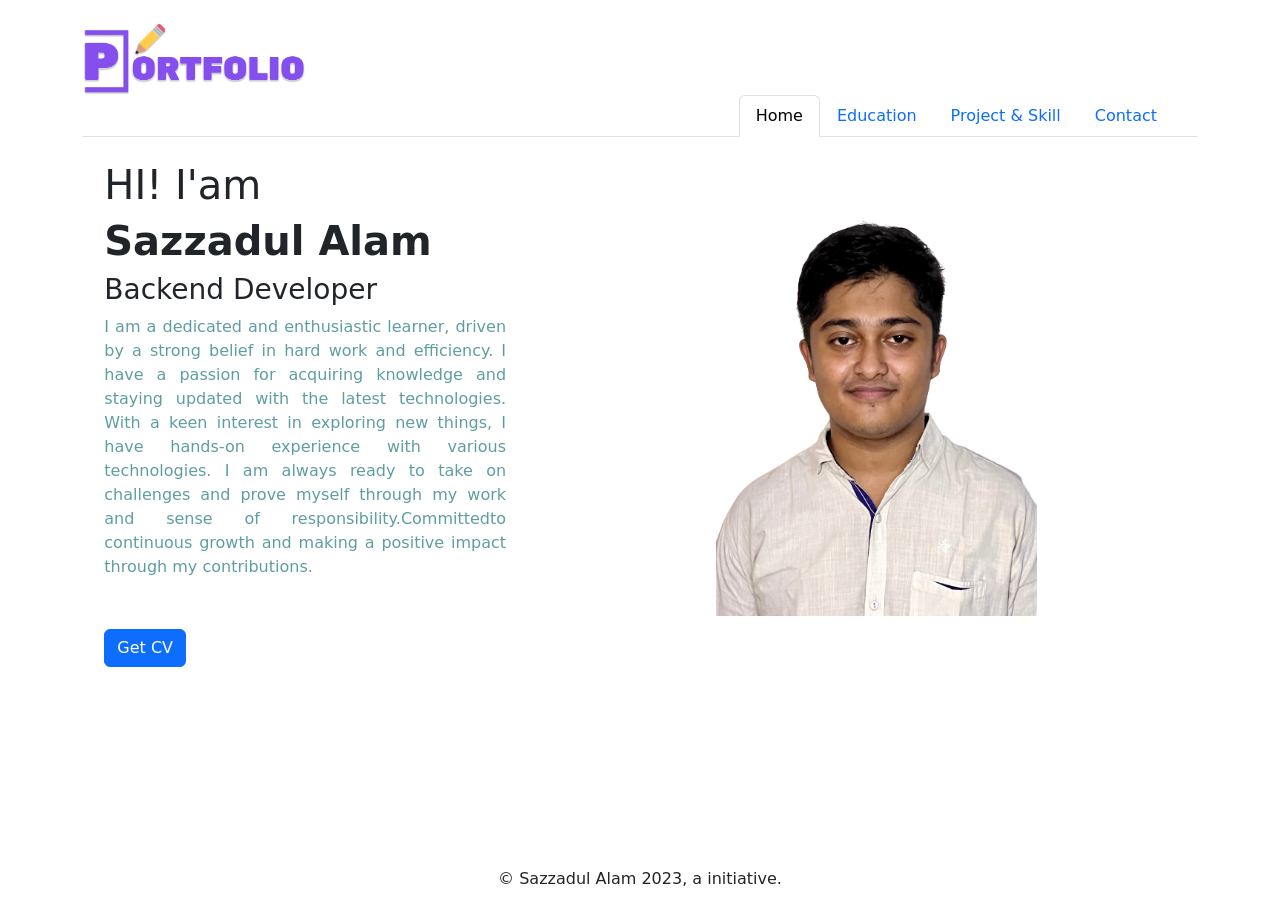
<file: Index.html>
<!DOCTYPE html>
<html>

<head>
    <meta charset="UTF-8">
    <meta http-equiv="X-UA-Compatible" content="IE=edge">
    <meta name="viewport" content="width=device-width, initial-scale=1.0">
    <title>Sazzad Protfolio</title>
    <link href="https://cdn.jsdelivr.net/npm/bootstrap@5.3.1/dist/css/bootstrap.min.css" rel="stylesheet"
        integrity="sha384-4bw+/aepP/YC94hEpVNVgiZdgIC5+VKNBQNGCHeKRQN+PtmoHDEXuppvnDJzQIu9" crossorigin="anonymous">
    <link rel="stylesheet" href="style.css">
</head>

<body>
    <div class="container">
        <section>
            <div>
                <div class="mt-4 mb-0 pb-0 logo">
                    <img src="./Resources/logo.png" alt="logo">
                </div>
                <div>
                    <ul class="nav nav-tabs justify-content-end pe-4">
                        <li class="nav-item">
                            <a class="nav-link active" aria-current="page" href="#">Home</a>
                        </li>
                        <li class="nav-item">
                            <a class="nav-link" href="Education.html">Education</a>
                        </li>
                        <li class="nav-item">
                            <a class="nav-link" href="Project.html">Project & Skill</a>
                        </li>
                        <li class="nav-item">
                            <a class="nav-link" href="Contact.html">Contact</a>
                        </li>
                    </ul>
                </div>
            </div>
        </section>
        <section class="top-banner flexible-container mt-4">
            <div class="half-width">
                <h1>HI! I'am</h1>
                <h1><b>Sazzadul Alam</b> </h1>
                <h3>Backend Developer</h3>
                <p>I am a dedicated and enthusiastic learner, driven by a strong belief in hard work and efficiency. I
                    have a passion for acquiring
                    knowledge and staying updated with the latest technologies. With a keen interest in exploring new
                    things, I have hands-on
                    experience with various technologies. I am always ready to take on challenges and prove myself
                    through my work and sense
                    of responsibility.Committedto continuous growth and making a positive impact through my
                    contributions.
                </p>

                <button id="downloadBtn" class="btn btn-primary">Get CV</button>
            </div>
            <div class="half-width justify-content-end">
                <img src="Resources/formal_pic-removebg-preview.png" alt="my photo">
            </div>
        </section>

    </div>
    <script src="https://cdn.jsdelivr.net/npm/bootstrap@5.3.1/dist/js/bootstrap.bundle.min.js"
        integrity="sha384-HwwvtgBNo3bZJJLYd8oVXjrBZt8cqVSpeBNS5n7C8IVInixGAoxmnlMuBnhbgrkm"
        crossorigin="anonymous"></script>
    <script>
        document.getElementById("downloadBtn").addEventListener("click", function () {
            var downloadLink = document.createElement("a");
            downloadLink.href = "./Resources/Sazzadul's Resume.pdf";
            downloadLink.download = "Sazzadul's Resume.pdf";

            document.body.appendChild(downloadLink);

            downloadLink.click();


            document.body.removeChild(downloadLink);
        });
    </script>

</body>
<footer>
    <p>© Sazzadul Alam 2023, a initiative.</p>
</footer>

</html>
</file>
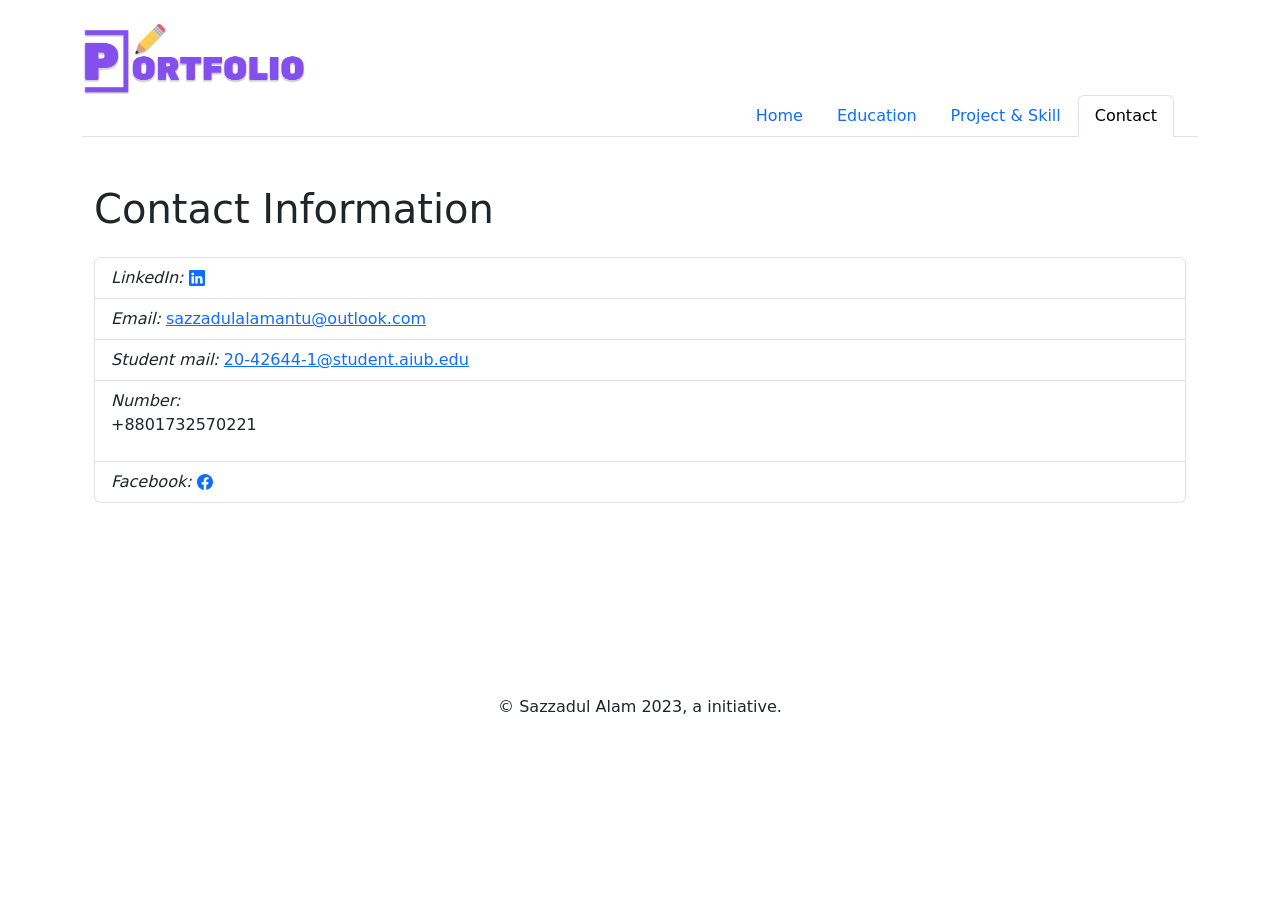
<file: Contact.html>
<!DOCTYPE html>
<html>

<head>
    <meta charset="UTF-8">
    <meta http-equiv="X-UA-Compatible" content="IE=edge">
    <meta name="viewport" content="width=device-width, initial-scale=1.0">
    <title>Sazzad Protfolio</title>
    <link href="https://cdn.jsdelivr.net/npm/bootstrap@5.3.1/dist/css/bootstrap.min.css" rel="stylesheet"
        integrity="sha384-4bw+/aepP/YC94hEpVNVgiZdgIC5+VKNBQNGCHeKRQN+PtmoHDEXuppvnDJzQIu9" crossorigin="anonymous">
    <link rel="stylesheet" href="style.css">
</head>

<body>
    <div class="container">
        <section>
            <div>
                <div class="mt-4 mb-0 pb-0 logo">
                    <img src="./Resources/logo.png" alt="logo">
                </div>
                <div>
                    <ul class="nav nav-tabs justify-content-end pe-4">
                        <li class="nav-item">
                            <a class="nav-link " href="protfolio.html">Home</a>
                        </li>
                        <li class="nav-item">
                            <a class="nav-link" href="Education.html">Education</a>
                        </li>
                        <li class="nav-item">
                            <a class="nav-link" href="Project.html">Project & Skill</a>
                        </li>
                        <li class="nav-item">
                            <a class="nav-link active" aria-current="page" href="Contact.html">Contact</a>
                        </li>
                    </ul>
                </div>
            </div>
        </section>
        <section>
            <div class="container mt-5">
                <h1>Contact Information</h1>
                <ul class="list-group mt-4">
                    <!-- LinkedIn -->
                    <li class="list-group-item">
                        <i class="fab fa-linkedin fa-lg mr-2">LinkedIn:</i>
                        <a href="https://www.linkedin.com/in/sazzadul-alam-16a1b1211" target="_blank"><svg
                                xmlns="http://www.w3.org/2000/svg" width="16" height="16" fill="currentColor"
                                class="bi bi-linkedin" viewBox="0 0 16 16">
                                <path
                                    d="M0 1.146C0 .513.526 0 1.175 0h13.65C15.474 0 16 .513 16 1.146v13.708c0 .633-.526 1.146-1.175 1.146H1.175C.526 16 0 15.487 0 14.854V1.146zm4.943 12.248V6.169H2.542v7.225h2.401zm-1.2-8.212c.837 0 1.358-.554 1.358-1.248-.015-.709-.52-1.248-1.342-1.248-.822 0-1.359.54-1.359 1.248 0 .694.521 1.248 1.327 1.248h.016zm4.908 8.212V9.359c0-.216.016-.432.08-.586.173-.431.568-.878 1.232-.878.869 0 1.216.662 1.216 1.634v3.865h2.401V9.25c0-2.22-1.184-3.252-2.764-3.252-1.274 0-1.845.7-2.165 1.193v.025h-.016a5.54 5.54 0 0 1 .016-.025V6.169h-2.4c.03.678 0 7.225 0 7.225h2.4z" />
                            </svg></a>
                    </li>

                    <!-- Email -->
                    <li class="list-group-item">
                        <i class="fas fa-envelope fa-lg mr-2">Email:</i>
                        <a href="mailto:sazzadulalamantu@outlook.com">sazzadulalamantu@outlook.com</a>
                    </li>
                    <li class="list-group-item">
                        <i class="fas fa-envelope fa-lg mr-2">Student mail:</i>
                        <a href="mailto:sazzadulalamantu@outlook.com">20-42644-1@student.aiub.edu</a>
                    </li>

                    <!-- Phone Number -->
                    <li class="list-group-item">
                        <i class="fas fa-phone fa-lg mr-2">Number:</i>
                        <p>+8801732570221</p>

                    </li>

                    <!-- Facebook -->
                    <li class="list-group-item">
                        <i class="fab fa-facebook fa-lg mr-2">Facebook:</i>
                        <a href="https://www.facebook.com/sazzadulalam.antu/" target="_blank"><svg
                                xmlns="http://www.w3.org/2000/svg" width="16" height="16" fill="currentColor"
                                class="bi bi-facebook" viewBox="0 0 16 16">
                                <path
                                    d="M16 8.049c0-4.446-3.582-8.05-8-8.05C3.58 0-.002 3.603-.002 8.05c0 4.017 2.926 7.347 6.75 7.951v-5.625h-2.03V8.05H6.75V6.275c0-2.017 1.195-3.131 3.022-3.131.876 0 1.791.157 1.791.157v1.98h-1.009c-.993 0-1.303.621-1.303 1.258v1.51h2.218l-.354 2.326H9.25V16c3.824-.604 6.75-3.934 6.75-7.951z" />
                            </svg></a>
                    </li>
                </ul>
            </div>
        </section>
</body>
<footer class="mt-5 pt-5">
    <p class="mt-5 pt-5">© Sazzadul Alam 2023, a initiative.</p>
</footer>

</html>
</file>
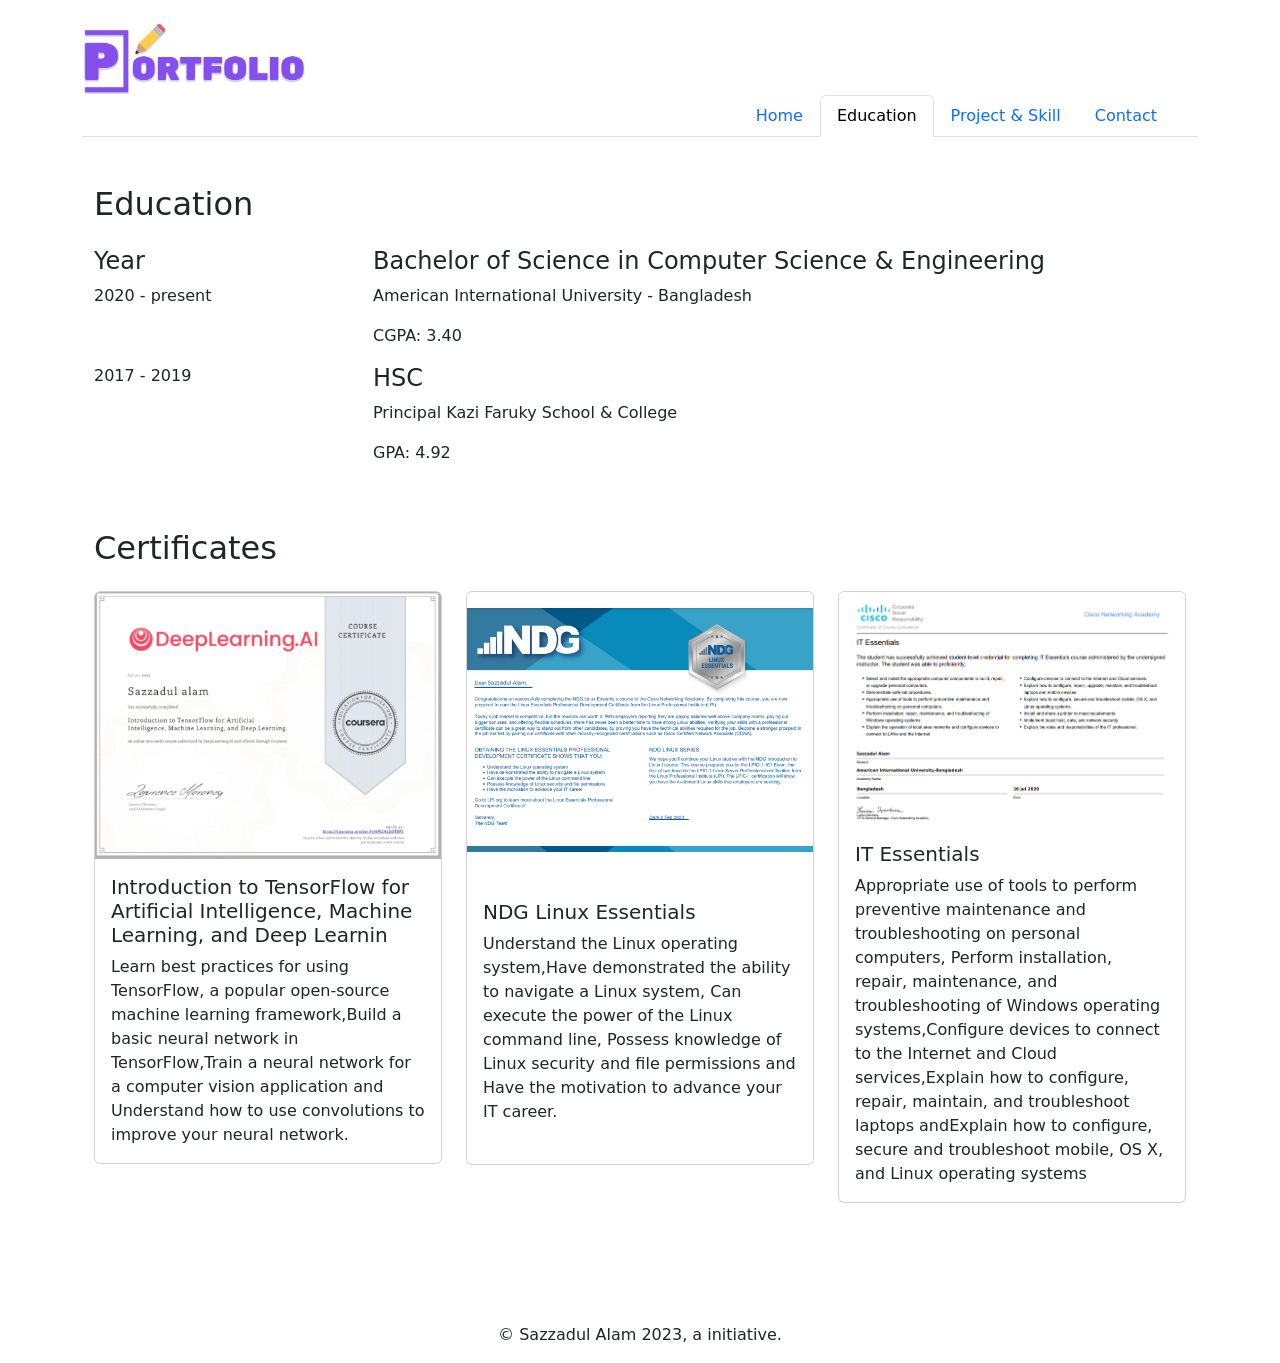
<file: Education.html>
<!DOCTYPE html>
<html>

<head>
    <meta charset="UTF-8">
    <meta http-equiv="X-UA-Compatible" content="IE=edge">
    <meta name="viewport" content="width=device-width, initial-scale=1.0">
    <title>Sazzad Protfolio</title>
    <link href="https://cdn.jsdelivr.net/npm/bootstrap@5.3.1/dist/css/bootstrap.min.css" rel="stylesheet"
        integrity="sha384-4bw+/aepP/YC94hEpVNVgiZdgIC5+VKNBQNGCHeKRQN+PtmoHDEXuppvnDJzQIu9" crossorigin="anonymous">
    <link rel="stylesheet" href="style.css">
</head>

<body>
    <div class="container">
        <section>
            <div>
                <div class="mt-4 mb-0 pb-0 logo">
                    <img src="./Resources/logo.png" alt="logo">
                </div>
                <div>
                    <ul class="nav nav-tabs justify-content-end pe-4">
                        <li class="nav-item">
                            <a class="nav-link" aria-current="page" href="protfolio.html">Home</a>
                        </li>
                        <li class="nav-item">
                            <a class="nav-link active" aria-current="page" href="Education.html">Education</a>
                        </li>
                        <li class="nav-item">
                            <a class="nav-link" href="Project.html">Project & Skill</a>
                        </li>
                        <li class="nav-item">
                            <a class="nav-link" href="Contact.html">Contact</a>
                        </li>
                    </ul>
                </div>
            </div>
        </section>
        <section id="education" class="container mt-5">
            <h2 class="mb-4">Education</h2>

            <div class="row">
                <div class="col-md-3">
                    <h4>Year</h4>
                    <p>2020 - present</p>
                </div>
                <div class="col-md-9">
                    <h4>Bachelor of Science in Computer Science & Engineering</h4>
                    <p>American International University - Bangladesh</p>
                    <p>CGPA: 3.40</p>
                </div>
            </div>
            <div class="row">
                <div class="col-md-3">
                    <p>2017 - 2019</p>
                </div>
                <div class="col-md-9">
                    <h4>HSC</h4>
                    <p>Principal Kazi Faruky School & College</p>
                    <p>GPA: 4.92</p>
                </div>
            </div>
        </section>
        <section>
            <div class="container mt-5">
                <h2>Certificates</h2>
                <div class="row mt-4">
                    <div class="col-md-4 mb-4">
                        <div class="card">
                            <img src="/Resources/Tensorflow.png" class="card-img-top" alt="Certificate 1">
                            <div class="card-body">
                                <h5 class="card-title">Introduction to TensorFlow for Artificial Intelligence, Machine
                                    Learning, and Deep Learnin</h5>
                                <p class="card-text">Learn best practices for using TensorFlow, a popular open-source
                                    machine learning framework,Build a basic neural network in TensorFlow,Train a neural
                                    network for a computer vision application and Understand how to use convolutions to
                                    improve your neural network.</p>
                            </div>
                        </div>
                    </div>
                    <div class="col-md-4 mb-4">
                        <div class="card">
                            <img src="/Resources/Linux.png" class="card-img-top pb-3 mb-3 pt-2 mt-2"
                                alt="Certificate 2">
                            <div class="card-body">
                                <h5 class="card-title">NDG Linux Essentials</h5>
                                <p class="card-text pb-4">Understand the Linux operating system,Have demonstrated the
                                    ability
                                    to navigate a Linux system,
                                    Can execute the power of the Linux command line,
                                    Possess knowledge of Linux security and file permissions and
                                    Have the motivation to advance your IT career.</p>
                            </div>
                        </div>
                    </div>
                    <div class="col-md-4 mb-4">
                        <div class="card">
                            <img src="/Resources/IT.png" class="card-img-top" alt="Certificate 3">
                            <div class="card-body">
                                <h5 class="card-title">IT Essentials</h5>
                                <p class="card-text">
                                    Appropriate use of tools to perform preventive maintenance and
                                    troubleshooting on personal computers,
                                    Perform installation, repair, maintenance, and troubleshooting of
                                    Windows operating systems,Configure devices to connect to the Internet and Cloud
                                    services,Explain how to configure, repair, maintain, and troubleshoot
                                    laptops andExplain how to configure, secure and troubleshoot
                                    mobile, OS X, and
                                    Linux operating systems</p>
                            </div>
                        </div>
                    </div>

                </div>
            </div>

        </section>
        <script src="https://cdn.jsdelivr.net/npm/bootstrap@5.3.1/dist/js/bootstrap.bundle.min.js"
            integrity="sha384-HwwvtgBNo3bZJJLYd8oVXjrBZt8cqVSpeBNS5n7C8IVInixGAoxmnlMuBnhbgrkm"
            crossorigin="anonymous"></script>
    </div>
</body>
<footer class="pt-5 mt-5">
    <p>© Sazzadul Alam 2023, a initiative.</p>
</footer>

</html>
</file>
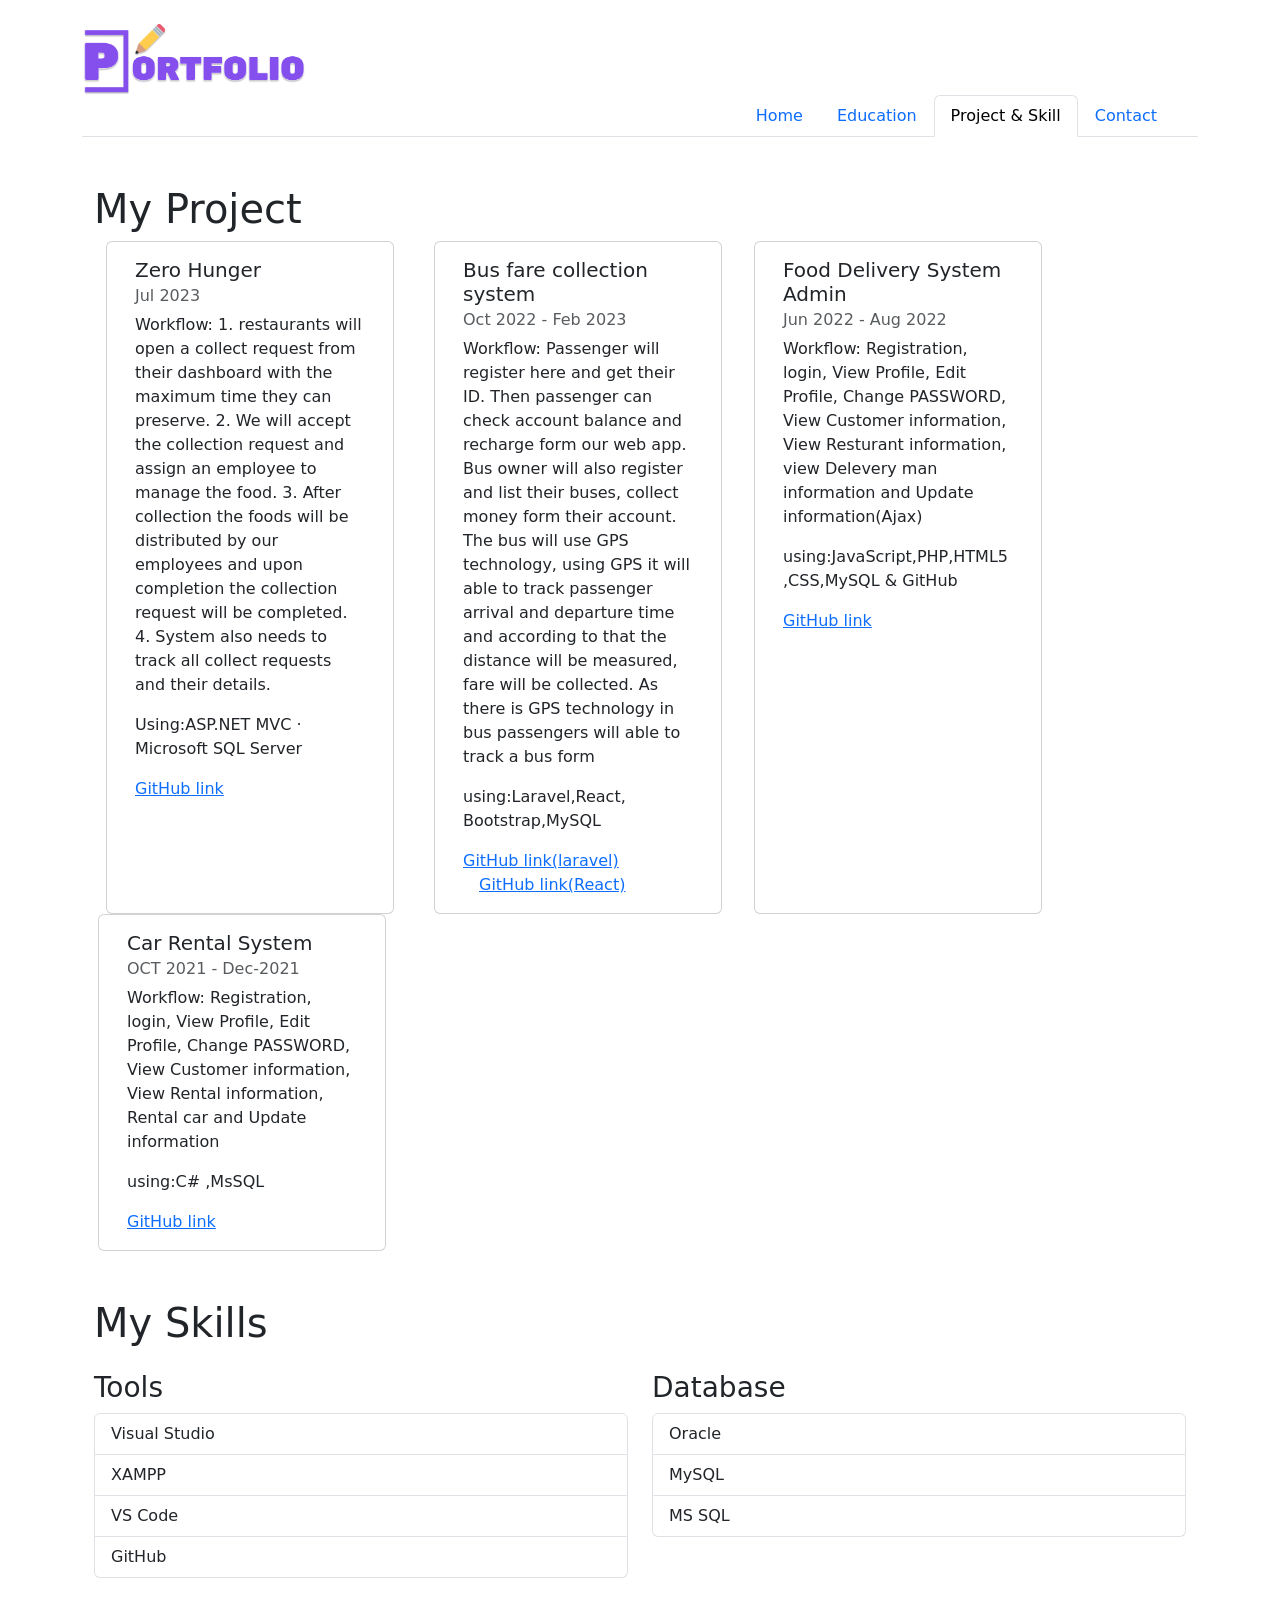
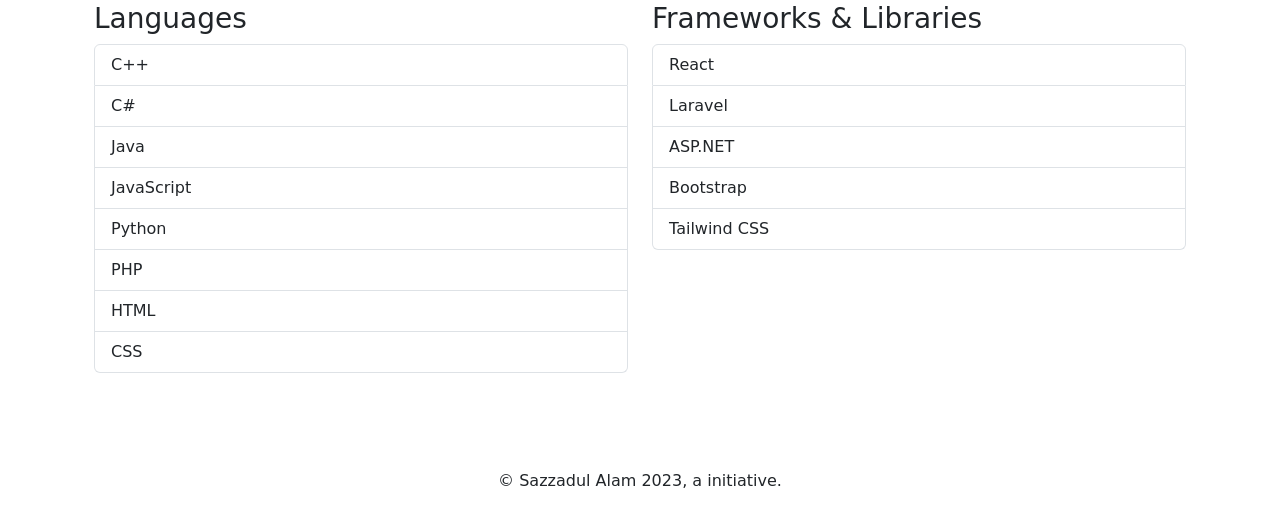
<file: Project.html>
<!DOCTYPE html>
<html>

<head>
    <meta charset="UTF-8">
    <meta http-equiv="X-UA-Compatible" content="IE=edge">
    <meta name="viewport" content="width=device-width, initial-scale=1.0">
    <title>Sazzad Protfolio</title>
    <link href="https://cdn.jsdelivr.net/npm/bootstrap@5.3.1/dist/css/bootstrap.min.css" rel="stylesheet"
        integrity="sha384-4bw+/aepP/YC94hEpVNVgiZdgIC5+VKNBQNGCHeKRQN+PtmoHDEXuppvnDJzQIu9" crossorigin="anonymous">
    <link rel="stylesheet" href="style.css">
</head>

<body>
    <div class="container">
        <section>
            <div>
                <div class="mt-4 mb-0 pb-0 logo">
                    <img src="./Resources/logo.png" alt="logo">
                </div>
                <div>
                    <ul class="nav nav-tabs justify-content-end pe-4">
                        <li class="nav-item">
                            <a class="nav-link " href="protfolio.html">Home</a>
                        </li>
                        <li class="nav-item">
                            <a class="nav-link" href="Education.html">Education</a>
                        </li>
                        <li class="nav-item ">
                            <a class="nav-link active" aria-current="page" href="Project.html">Project & Skill</a>
                        </li>
                        <li class="nav-item">
                            <a class="nav-link" href="Contact.html">Contact</a>
                        </li>
                    </ul>
                </div>
            </div>
        </section>
        <section>
            <div class="container mt-5">
                <h1>My Project</h1>
                <div class="row">
                    <div class="card col-sm-6 mb-3 mb-sm-0 mx-4" style="width: 18rem;">
                        <div class="card-body">
                            <h5 class="card-title">Zero Hunger</h5>
                            <h6 class="card-subtitle mb-2 text-body-secondary">Jul 2023</h6>
                            <p class="card-text">Workflow:
                                1. restaurants will open a collect request from their dashboard with the maximum time
                                they
                                can preserve.
                                2. We will accept the collection request and assign an employee to manage the food.
                                3. After collection the foods will be distributed by our employees and upon completion
                                the
                                collection request will be completed.
                                4. System also needs to track all collect requests and their details.
                            </p>
                            <p>Using:ASP.NET MVC · Microsoft SQL Server</p>

                            <a href="https://github.com/Sazzadul42644/Zero_Hunger" class="card-link">GitHub link</a>
                        </div>
                    </div>
                    <div class="card col-sm-4 mx-3" style="width: 18rem;">
                        <div class="card-body">
                            <h5 class="card-title">Bus fare collection system</h5>
                            <h6 class="card-subtitle mb-2 text-body-secondary">Oct 2022 - Feb 2023</h6>
                            <p class="card-text">Workflow:
                                Passenger will register here and get their ID. Then passenger can check account balance
                                and recharge form our web app. Bus owner will also register and list their buses,
                                collect money form their account. The bus will use GPS technology, using GPS it will
                                able to track passenger arrival and departure time and according to that the distance
                                will be measured, fare will be collected. As there is GPS technology in bus passengers
                                will able to track a bus form</p>
                            <p>using:Laravel,React, Bootstrap,MySQL</p>
                            <a href="https://github.com/Sazzadul42644/Bus-Fare-Collection-System"
                                class="card-link">GitHub link(laravel)</a>
                            <a href="https://github.com/Sazzadul42644/Bus-Fare-Collection-System-REACT"
                                class="card-link">GitHub link(React)</a>
                        </div>
                    </div>
                    <div class="card col-sm-4 mx-3" style="width: 18rem;">
                        <div class="card-body">
                            <h5 class="card-title">Food Delivery System Admin</h5>
                            <h6 class="card-subtitle mb-2 text-body-secondary">Jun 2022 - Aug 2022</h6>
                            <p class="card-text">Workflow:
                                Registration, login, View Profile, Edit Profile, Change PASSWORD, View Customer
                                information, View Resturant information, view Delevery man information and Update
                                information(Ajax)</p>
                            <p>using:JavaScript,PHP,HTML5,CSS,MySQL & GitHub</p>
                            <a href="https://github.com/Sazzadul42644/Admin_for_Food_delivery_managment"
                                class="card-link">GitHub link</a>

                        </div>
                    </div>
                    <div class="card col-sm-4 mx-3" style="width: 18rem;">
                        <div class="card-body">
                            <h5 class="card-title">
                                Car Rental System</h5>
                            <h6 class="card-subtitle mb-2 text-body-secondary">OCT 2021 - Dec-2021</h6>
                            <p class="card-text">Workflow:
                                Registration, login, View Profile, Edit Profile, Change PASSWORD, View Customer
                                information, View Rental information, Rental car and Update
                                information</p>
                            <p>using:C# ,MsSQL </p>
                            <a href="https://github.com/Sazzadul42644/C-Sharp-Project" class="card-link">GitHub link</a>

                        </div>
                    </div>

                </div>
            </div>

        </section>
        <section>
            <div class="container mt-5">
                <h1>My Skills</h1>
                <div class="row mt-4">
                    <!-- Tools -->
                    <div class="col-md-6">
                        <h3>Tools</h3>
                        <ul class="list-group">
                            <li class="list-group-item">Visual Studio</li>
                            <li class="list-group-item">XAMPP</li>
                            <li class="list-group-item">VS Code</li>
                            <li class="list-group-item">GitHub</li>
                        </ul>
                    </div>
                    <!-- Database -->
                    <div class="col-md-6">
                        <h3>Database</h3>
                        <ul class="list-group">
                            <li class="list-group-item">Oracle</li>
                            <li class="list-group-item">MySQL</li>
                            <li class="list-group-item">MS SQL</li>
                        </ul>
                    </div>


                </div>

                <div class="row mt-4">
                    <!-- Languages -->
                    <div class="col-md-6">
                        <h3>Languages</h3>
                        <ul class="list-group">
                            <li class="list-group-item">C++</li>
                            <li class="list-group-item">C#</li>
                            <li class="list-group-item">Java</li>
                            <li class="list-group-item">JavaScript</li>
                            <li class="list-group-item">Python</li>
                            <li class="list-group-item">PHP</li>
                            <li class="list-group-item">HTML</li>
                            <li class="list-group-item">CSS</li>
                        </ul>
                    </div>


                    <!-- Frameworks & Libraries -->
                    <div class="col-md-6">
                        <h3>Frameworks & Libraries</h3>
                        <ul class="list-group">
                            <li class="list-group-item">React</li>
                            <li class="list-group-item">Laravel</li>
                            <li class="list-group-item">ASP.NET</li>
                            <li class="list-group-item">Bootstrap</li>
                            <li class="list-group-item">Tailwind CSS</li>
                        </ul>
                    </div>
                </div>
            </div>
        </section>
</body>
<footer class="pt-5 mt-5">
    <p>© Sazzadul Alam 2023, a initiative.</p>
</footer>

</html>
</file>
<file: style.css>
.logo img {
    width: 20%;

}

.half-width {
    width: 50%;
    padding-left: 2%;
}

.half-width img {
    width: 70%;
    padding-right: 0px;
    margin-right: 0px;
    padding-left: 10%;
    height: 90%;
}

.half-width p {
    text-align: justify;
    padding-right: 25%;
    margin-bottom: 50px;
    color: cadetblue;
}

.flexible-container {
    display: flex;
    margin-bottom: 200px;
}

footer p {
    text-align: center;
}
</file>
